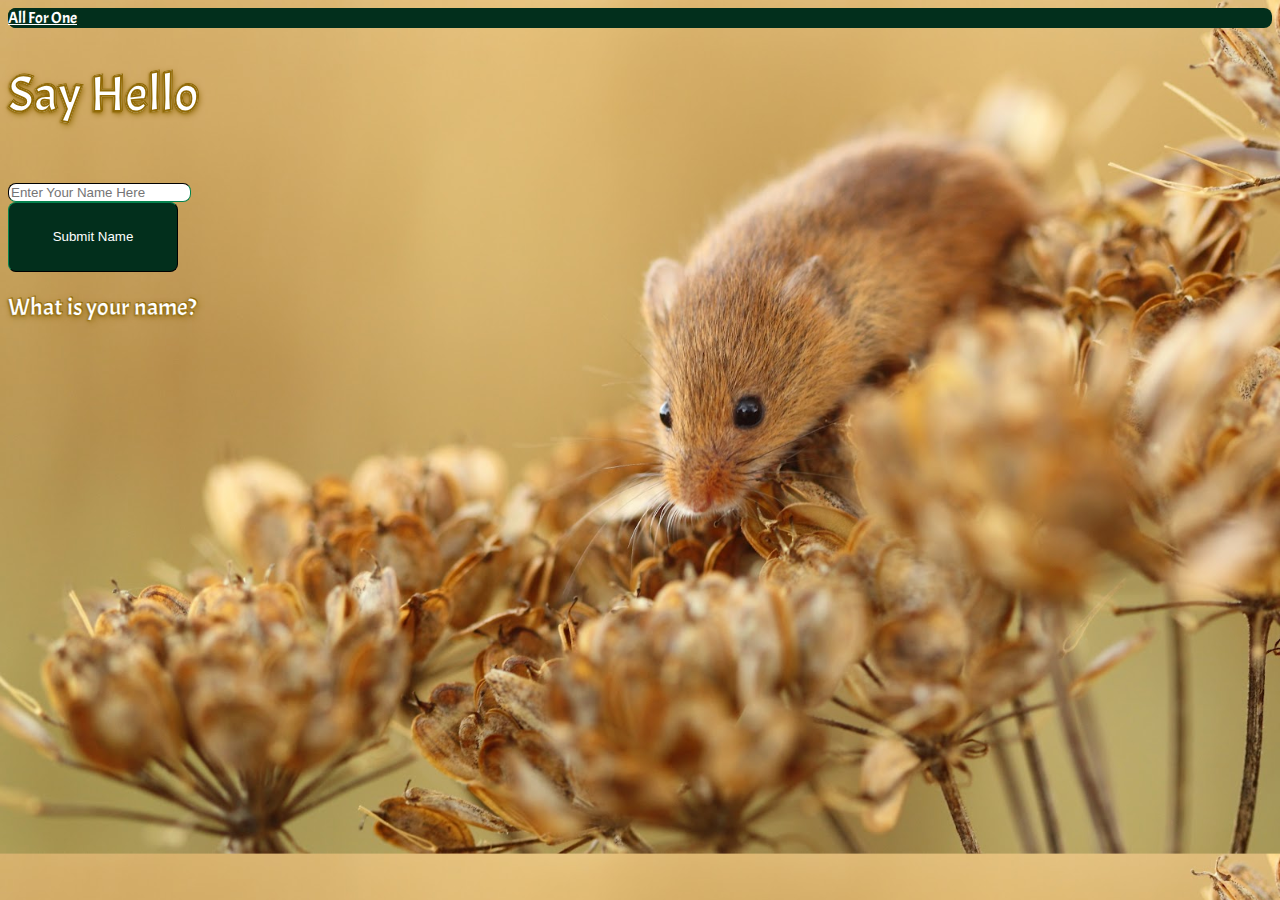
<file: pages/mini1.html>
<!doctype html>
<html lang="en">

<head>
  <meta charset="utf-8">
  <meta name="viewport" content="width=device-width, initial-scale=1">
  <title>Mini Challenge One</title>
  <link href="https://cdn.jsdelivr.net/npm/bootstrap@5.2.3/dist/css/bootstrap.min.css" rel="stylesheet"
    integrity="sha384-rbsA2VBKQhggwzxH7pPCaAqO46MgnOM80zW1RWuH61DGLwZJEdK2Kadq2F9CUG65" crossorigin="anonymous">
  <link rel="stylesheet" href="../css/style.css">
</head>

<body class="bodyOne">
  <div class="row">
    <div class="col-2">
  <nav class="navbar darkGreen">
    <div class="container-fluid">
      <a onclick="location.href='../index.html'" class="navbar-brand darkGreen text" href="#">All For One</a>
    </div>
  </nav>
</div>
</div>

  <div class="container-fluid">
    <div class="row">
      <div class="col-12">
        <h1 class="text-center mt-5 colorOne">Say Hello</h1>
      </div>
    </div>
    
    <br>

    <div class="row">
      <div class="col-2"></div>
      <div class="col-6">
        <input id="nameInput" type="text" class="form w-100 h-100 formChange" placeholder="Enter Your Name Here">
      </div>
      <div class="col-3">
        <button id="helloSubBtn" type="button" class="darkGreen indexBtn">Submit Name</button>
      </div>
    </div>

    <br>

    <div class="row">
      <div class="col-2"></div>
      <div class="col-6">
    <div id="helloReturn" class="changeText colorOne">What is your name?</div>
  </div>
</div>



  </div>


  <script src="https://cdn.jsdelivr.net/npm/bootstrap@5.2.3/dist/js/bootstrap.bundle.min.js"
    integrity="sha384-kenU1KFdBIe4zVF0s0G1M5b4hcpxyD9F7jL+jjXkk+Q2h455rYXK/7HAuoJl+0I4"
    crossorigin="anonymous"></script>
  <script src="../script/page1.js"></script>
</body>

</html>
</file>
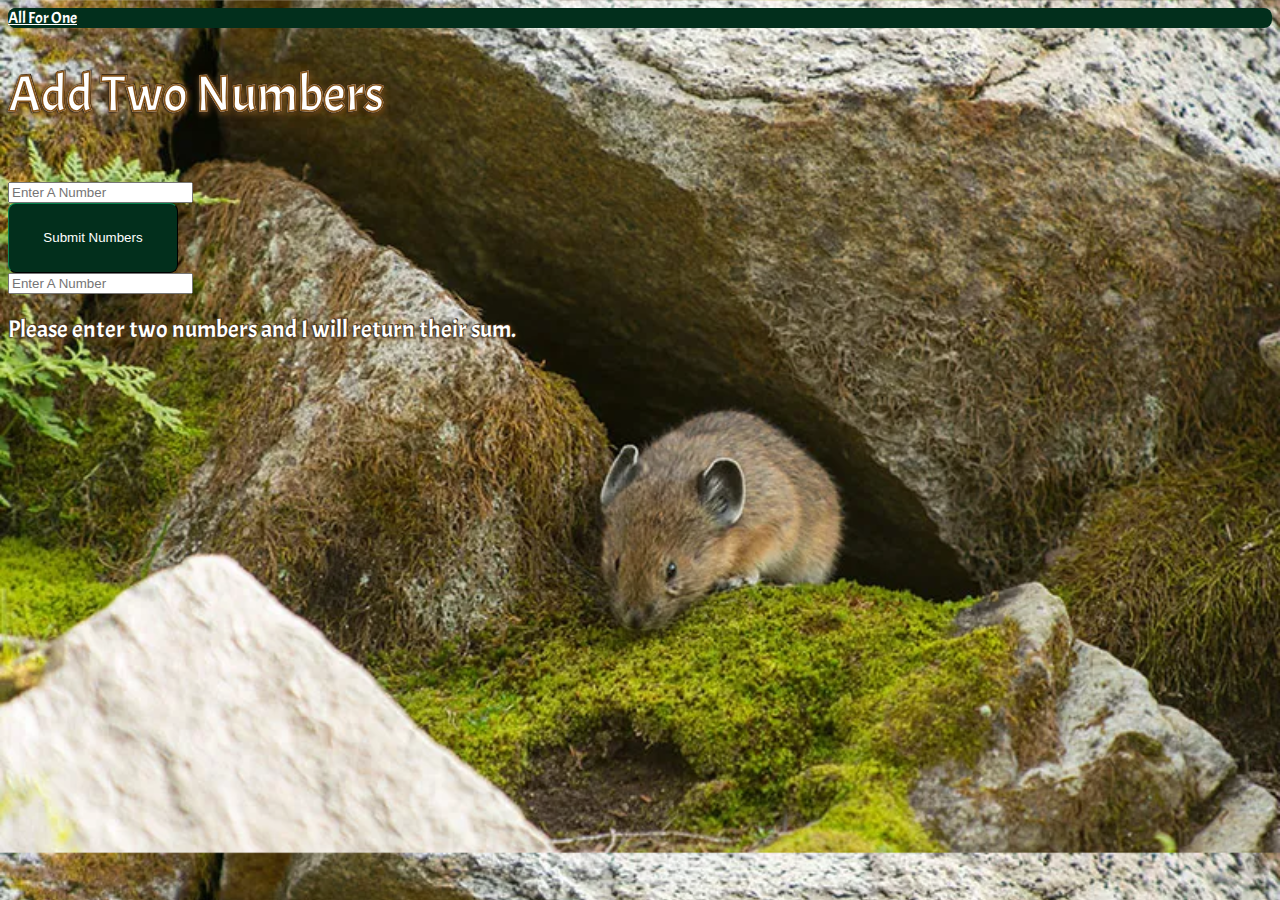
<file: pages/mini2.html>
<!doctype html>
<html lang="en">
  <head>
    <meta charset="utf-8">
    <meta name="viewport" content="width=device-width, initial-scale=1">
    <title>Mini Challenge Two</title>
    <link href="https://cdn.jsdelivr.net/npm/bootstrap@5.2.3/dist/css/bootstrap.min.css" rel="stylesheet" integrity="sha384-rbsA2VBKQhggwzxH7pPCaAqO46MgnOM80zW1RWuH61DGLwZJEdK2Kadq2F9CUG65" crossorigin="anonymous">
    <link rel="stylesheet" href="../css/style.css">
</head>
  <body class="bodyTwo">
    
    <div class="row">
      <div class="col-2">
    <nav class="navbar darkGreen">
      <div class="container-fluid">
        <a onclick="location.href='../index.html'" class="navbar-brand darkGreen text" href="#">All For One</a>
      </div>
    </nav>
  </div>
  </div>
  
    <div class="container-fluid">
      <div class="row">
        <div class="col-12">
          <h1 class="text-center mt-5 colorTwo">Add Two Numbers</h1>
        </div>
      </div>

      <br>

      <div class="row">
        <div class="col-2"></div>
        <div class="col-3">
          <input id="numOneInput" type="text" class="form w-100 h-100" placeholder="Enter A Number">
        </div>
        <div class="col-2">
          <button id="numSubBtn" type="button" class="darkGreen indexBtn justify-content-center">Submit Numbers</button>
        </div>
        <div class="col-3">
          <input id="numTwoInput" type="text" class="form w-100 h-100" placeholder="Enter A Number">
        </div>
      </div>

      <br>

      <div class="row">
        <div class="col-2"></div>
        <div class="col-6">
      <div id="numReturn" class="changeText colorTwo">Please enter two numbers and I will return their sum.</div>
    </div>
  </div>

      </div>

    <script src="https://cdn.jsdelivr.net/npm/bootstrap@5.2.3/dist/js/bootstrap.bundle.min.js" integrity="sha384-kenU1KFdBIe4zVF0s0G1M5b4hcpxyD9F7jL+jjXkk+Q2h455rYXK/7HAuoJl+0I4" crossorigin="anonymous"></script>
    <script src="../script/page2.js"></script>
</body>
</html>
</file>
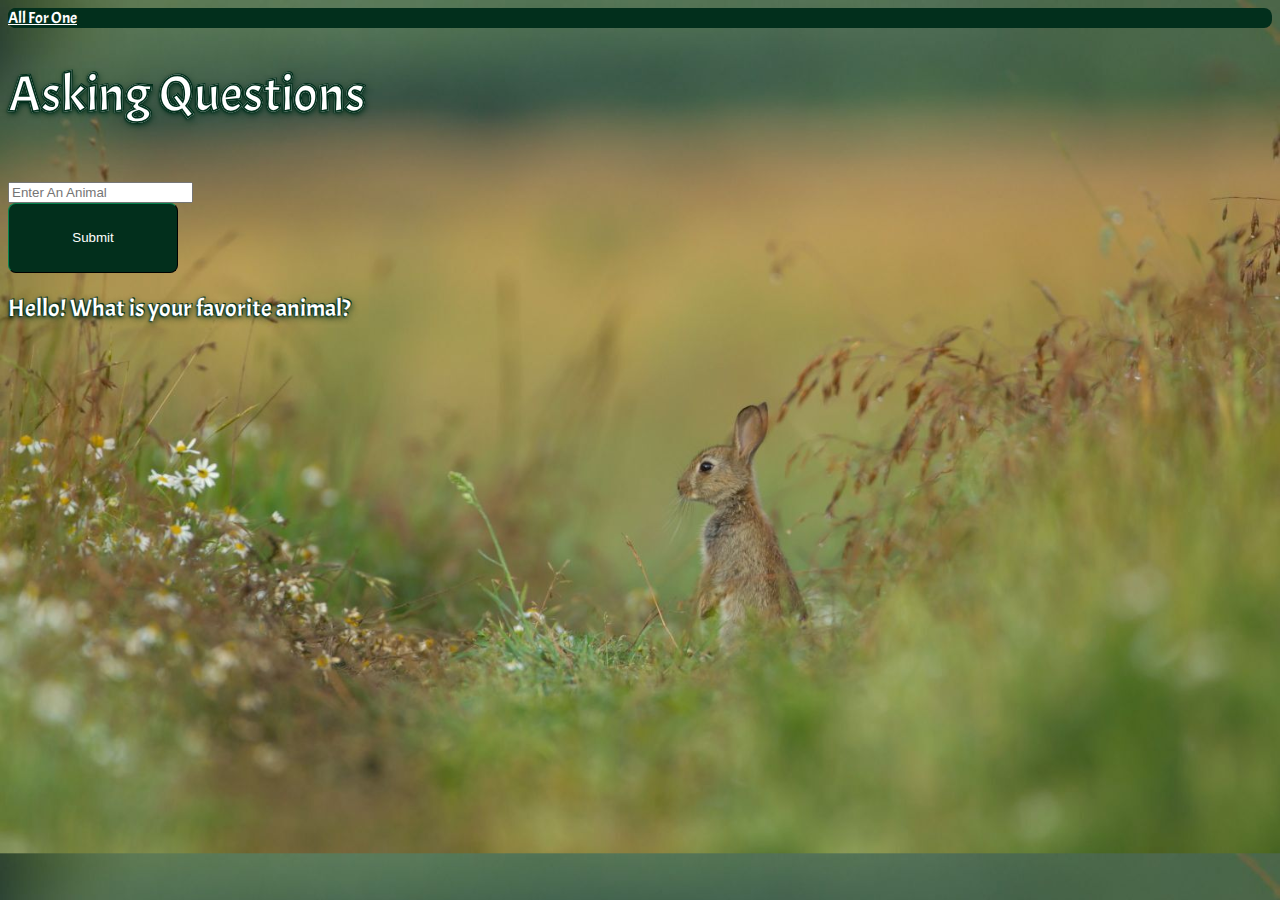
<file: pages/mini3.html>
<!doctype html>
<html lang="en">
  <head>
    <meta charset="utf-8">
    <meta name="viewport" content="width=device-width, initial-scale=1">
    <title>Mini Challenge Three</title>
    <link href="https://cdn.jsdelivr.net/npm/bootstrap@5.2.3/dist/css/bootstrap.min.css" rel="stylesheet" integrity="sha384-rbsA2VBKQhggwzxH7pPCaAqO46MgnOM80zW1RWuH61DGLwZJEdK2Kadq2F9CUG65" crossorigin="anonymous">
    <link rel="stylesheet" href="../css/style.css">
</head>
  <body class="bodyThree">
    
    <div class="row">
      <div class="col-2">
    <nav class="navbar darkGreen">
      <div class="container-fluid">
        <a onclick="location.href='../index.html'" class="navbar-brand darkGreen text" href="#">All For One</a>
      </div>
    </nav>
  </div>
  </div>
  
    <div class="container-fluid">
      <div class="row">
        <div class="col-12">
          <h1 class="text-center mt-5 colorThree">Asking Questions</h1>
        </div>
      </div>

      <br>

      <div class="row">
        <div class="col-2"></div>
        <div class="col-6">
          <input id="questionInput" type="text" class=" form w-100 h-100" placeholder="Enter An Animal">
        </div>
        <div class="col-3">
          <button id="questionSubBtn" type="button" class="darkGreen indexBtn justify-content-center">Submit</button>
        </div>
      </div>

      <br>

      <div class="row">
        <div class="col-2"></div>
        <div class="col-6">
      <div id="questionReturn" class="changeText colorThree">Hello! What is your favorite animal?</div>
    </div>
  </div>

      </div>

    <script src="https://cdn.jsdelivr.net/npm/bootstrap@5.2.3/dist/js/bootstrap.bundle.min.js" integrity="sha384-kenU1KFdBIe4zVF0s0G1M5b4hcpxyD9F7jL+jjXkk+Q2h455rYXK/7HAuoJl+0I4" crossorigin="anonymous"></script>
    <script src="../script/page3.js"></script>
</body>
</html>
</file>
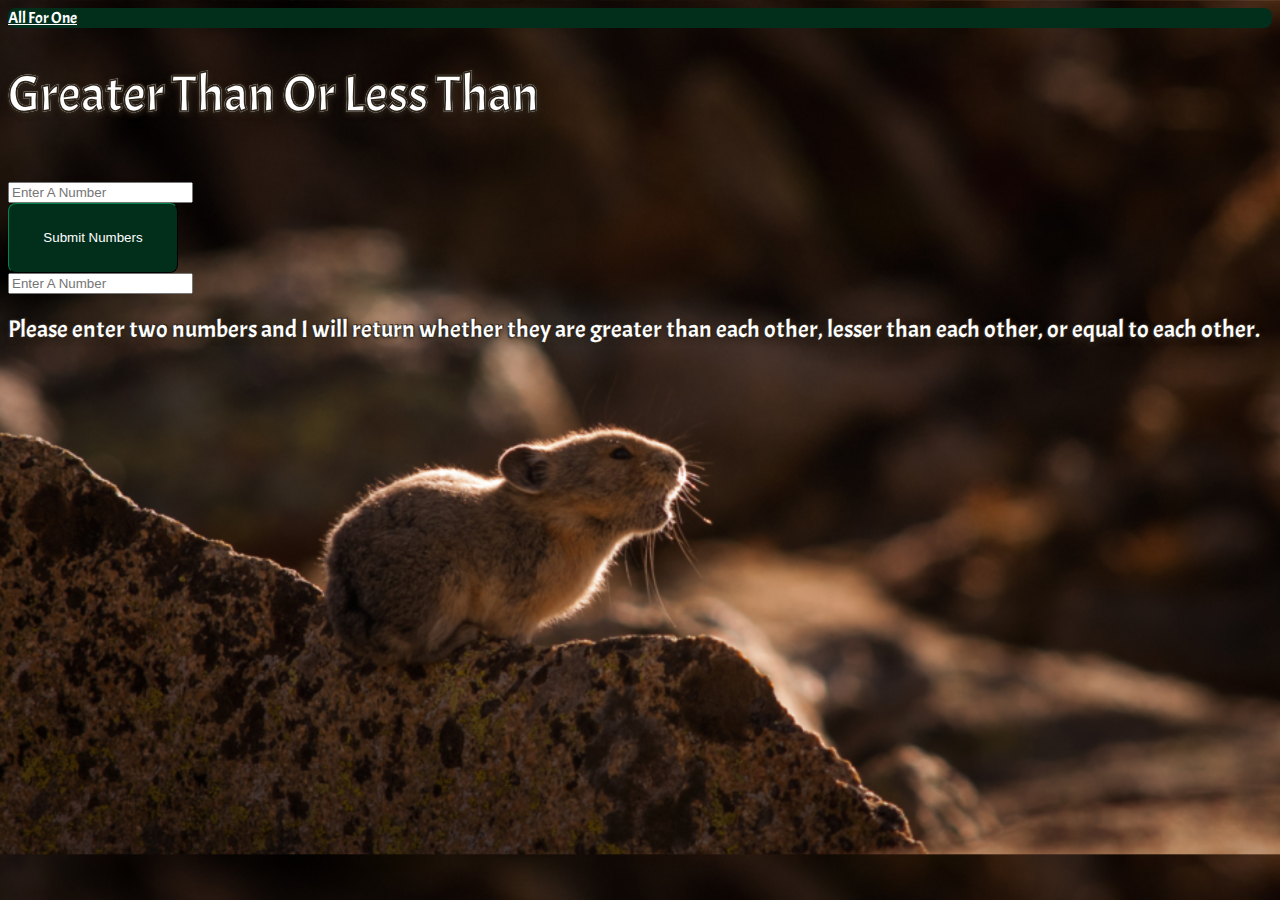
<file: pages/mini4.html>
<!doctype html>
<html lang="en">
  <head>
    <meta charset="utf-8">
    <meta name="viewport" content="width=device-width, initial-scale=1">
    <title>Mini Challenge Four</title>
    <link href="https://cdn.jsdelivr.net/npm/bootstrap@5.2.3/dist/css/bootstrap.min.css" rel="stylesheet" integrity="sha384-rbsA2VBKQhggwzxH7pPCaAqO46MgnOM80zW1RWuH61DGLwZJEdK2Kadq2F9CUG65" crossorigin="anonymous">
    <link rel="stylesheet" href="../css/style.css">
</head>
  <body class="bodyFour">
    
    <div class="row">
      <div class="col-2">
    <nav class="navbar darkGreen">
      <div class="container-fluid">
        <a onclick="location.href='../index.html'" class="navbar-brand darkGreen text" href="#">All For One</a>
      </div>
    </nav>
  </div>
  </div>
  
    <div class="container-fluid">
      <div class="row">
        <div class="col-12">
          <h1 class="text-center mt-5 colorFour">Greater Than Or Less Than</h1>
        </div>
      </div>

      <br>

      <div class="row">
        <div class="col-2"></div>
        <div class="col-3">
          <input id="numOneInput" type="text" class="form w-100 h-100" placeholder="Enter A Number">
        </div>
        <div class="col-2">
          <button id="numSubBtn" type="button" class="darkGreen indexBtn justify-content-center">Submit Numbers</button>
        </div>
        <div class="col-3">
          <input id="numTwoInput" type="text" class="form w-100 h-100" placeholder="Enter A Number">
        </div>
      </div>

      <br>

      <div class="row">
        <div class="col-2"></div>
        <div class="col-8">
      <div id="numReturn" class="changeText colorFour">Please enter two numbers and I will return whether they are greater than each other, lesser than each other, or equal to each other.</div>
    </div>
  </div>

      </div>

    <script src="https://cdn.jsdelivr.net/npm/bootstrap@5.2.3/dist/js/bootstrap.bundle.min.js" integrity="sha384-kenU1KFdBIe4zVF0s0G1M5b4hcpxyD9F7jL+jjXkk+Q2h455rYXK/7HAuoJl+0I4" crossorigin="anonymous"></script>
    <script src="../script/page4.js"></script>
</body>
</html>
</file>
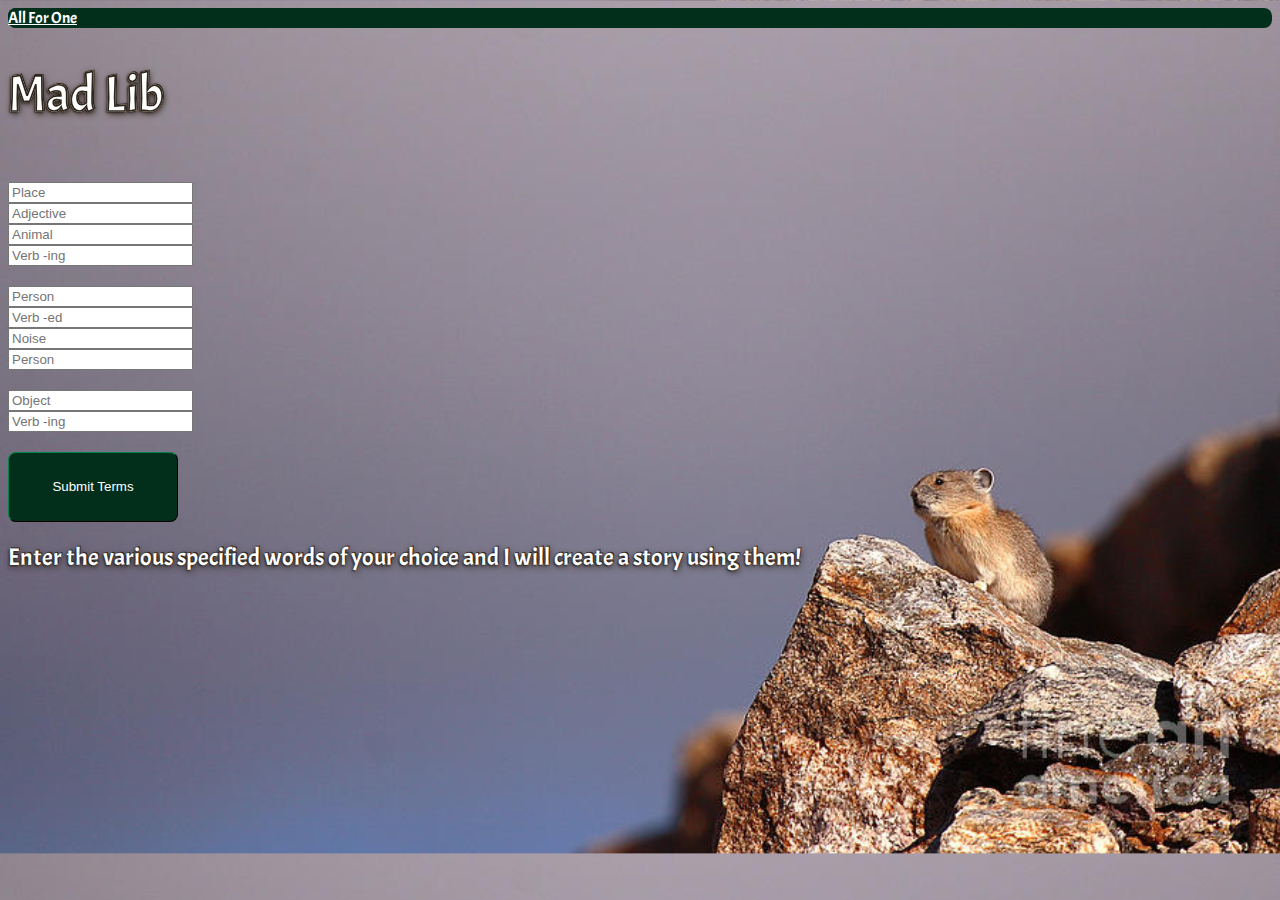
<file: pages/mini5.html>
<!doctype html>
<html lang="en">
  <head>
    <meta charset="utf-8">
    <meta name="viewport" content="width=device-width, initial-scale=1">
    <title>Mini Challenge Five</title>
    <link href="https://cdn.jsdelivr.net/npm/bootstrap@5.2.3/dist/css/bootstrap.min.css" rel="stylesheet" integrity="sha384-rbsA2VBKQhggwzxH7pPCaAqO46MgnOM80zW1RWuH61DGLwZJEdK2Kadq2F9CUG65" crossorigin="anonymous">
    <link rel="stylesheet" href="../css/style.css">
</head>
  <body class="bodyFive">
    
    <div class="row">
      <div class="col-2">
    <nav class="navbar darkGreen">
      <div class="container-fluid">
        <a onclick="location.href='../index.html'" class="navbar-brand darkGreen text" href="#">All For One</a>
      </div>
    </nav>
  </div>
  </div>

    <div class="container-fluid">
      <div class="row">
        <div class="col-12">
          <h1 class="text-center mt-5 colorFive">Mad Lib</h1>
        </div>
      </div>

<br>

      <div class="row">
        <div class="col-2"></div>
        <div class="col-2">
          <input id="pOneInput" type="text" class="form w-100 h-100" placeholder="Place">
        </div>
        <div class="col-2">
          <input id="aTwoInput" type="text" class="form w-100 h-100" placeholder="Adjective">
        </div>
        <div class="col-2">
          <input id="aThreeInput" type="text" class="form w-100 h-100" placeholder="Animal">
        </div>
        <div class="col-2">
          <input id="vFourInput" type="text" class="form w-100 h-100" placeholder="Verb -ing">
        </div>
      </div>

      <br>

      <div class="row">
        <div class="col-2"></div>
        <div class="col-2">
          <input id="pFiveInput" type="text" class="form w-100 h-100" placeholder="Person">
        </div>
        <div class="col-2">
          <input id="vSixInput" type="text" class="form w-100 h-100" placeholder="Verb -ed">
        </div>
        <div class="col-2">
          <input id="nSevenInput" type="text" class="form w-100 h-100" placeholder="Noise">
        </div>
        <div class="col-2">
          <input id="pEightInput" type="text" class="form w-100 h-100" placeholder="Person">
        </div>
      </div>

      <br>

      <div class="row">
        <div class="col-4"></div>
        <div class="col-2">
          <input id="oNineInput" type="text" class="form w-100 h-100" placeholder="Object">
        </div>
        <div class="col-2">
          <input id="vTenInput" type="text" class="form w-100 h-100" placeholder="Verb -ing">
        </div>
      </div>
      
      <br>

      <div class="row">
        <div class="col-5"></div>
        <div class="col-2">
          <button id="subBtn" type="button" class="darkGreen indexBtn">Submit Terms</button>
        </div>
      </div>

<br>

      <div class="row">
        <div class="col-2"></div>
        <div class="col-8">
      <div id="madReturn" class="changeText colorFive">Enter the various specified words of your choice and I will create a story using them!</div>
      </div>
      </div>
    </div>

    <script src="https://cdn.jsdelivr.net/npm/bootstrap@5.2.3/dist/js/bootstrap.bundle.min.js" integrity="sha384-kenU1KFdBIe4zVF0s0G1M5b4hcpxyD9F7jL+jjXkk+Q2h455rYXK/7HAuoJl+0I4" crossorigin="anonymous"></script>
    <script src="../script/page5.js"></script>
</body>
</html>
</file>
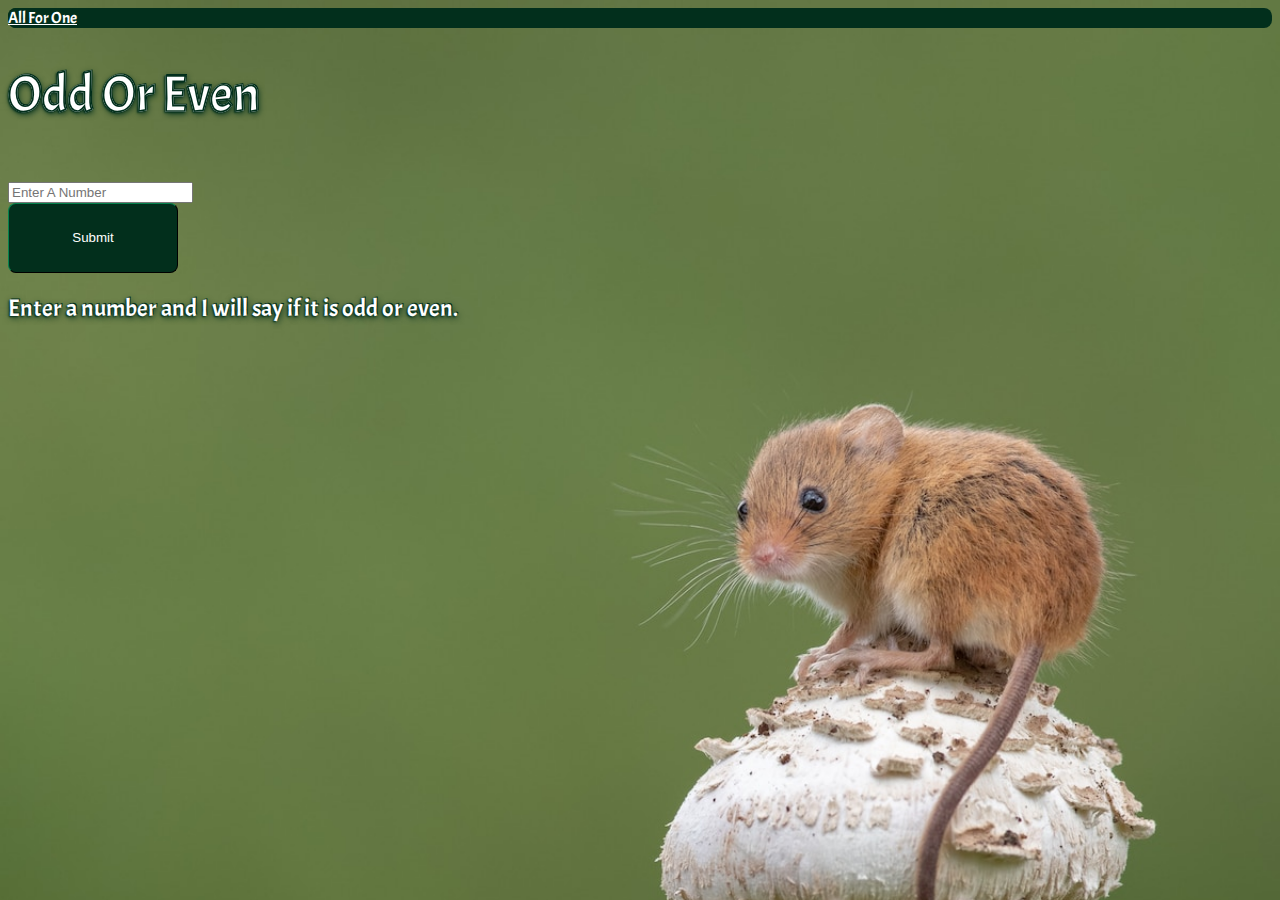
<file: pages/mini6.html>
<!doctype html>
<html lang="en">
  <head>
    <meta charset="utf-8">
    <meta name="viewport" content="width=device-width, initial-scale=1">
    <title>Mini Challenge Six</title>
    <link href="https://cdn.jsdelivr.net/npm/bootstrap@5.2.3/dist/css/bootstrap.min.css" rel="stylesheet" integrity="sha384-rbsA2VBKQhggwzxH7pPCaAqO46MgnOM80zW1RWuH61DGLwZJEdK2Kadq2F9CUG65" crossorigin="anonymous">
    <link rel="stylesheet" href="../css/style.css">
</head>
  <body class="bodySix">
    
    <div class="row">
      <div class="col-2">
    <nav class="navbar darkGreen">
      <div class="container-fluid">
        <a onclick="location.href='../index.html'" class="navbar-brand darkGreen text" href="#">All For One</a>
      </div>
    </nav>
  </div>
  </div>
  
    <div class="container-fluid">
      <div class="row">
        <div class="col-12">
          <h1 class="text-center mt-5 colorSix">Odd Or Even</h1>
        </div>
      </div>
      
      <br>
  
      <div class="row">
        <div class="col-2"></div>
        <div class="col-6">
          <input id="nameInput" type="text" class="form w-100 h-100" placeholder="Enter A Number">
        </div>
        <div class="col-3">
          <button id="helloSubBtn" type="button" class="darkGreen indexBtn">Submit</button>
        </div>
      </div>
  
      <br>
  
      <div class="row">
        <div class="col-2"></div>
        <div class="col-6">
      <div id="helloReturn" class="changeText colorSix">Enter a number and I will say if it is odd or even.</div>
    </div>
  </div>
  
  
  
    </div>

    <script src="https://cdn.jsdelivr.net/npm/bootstrap@5.2.3/dist/js/bootstrap.bundle.min.js" integrity="sha384-kenU1KFdBIe4zVF0s0G1M5b4hcpxyD9F7jL+jjXkk+Q2h455rYXK/7HAuoJl+0I4" crossorigin="anonymous"></script>
    <script src="../script/page6.js"></script>
</body>
</html>
</file>
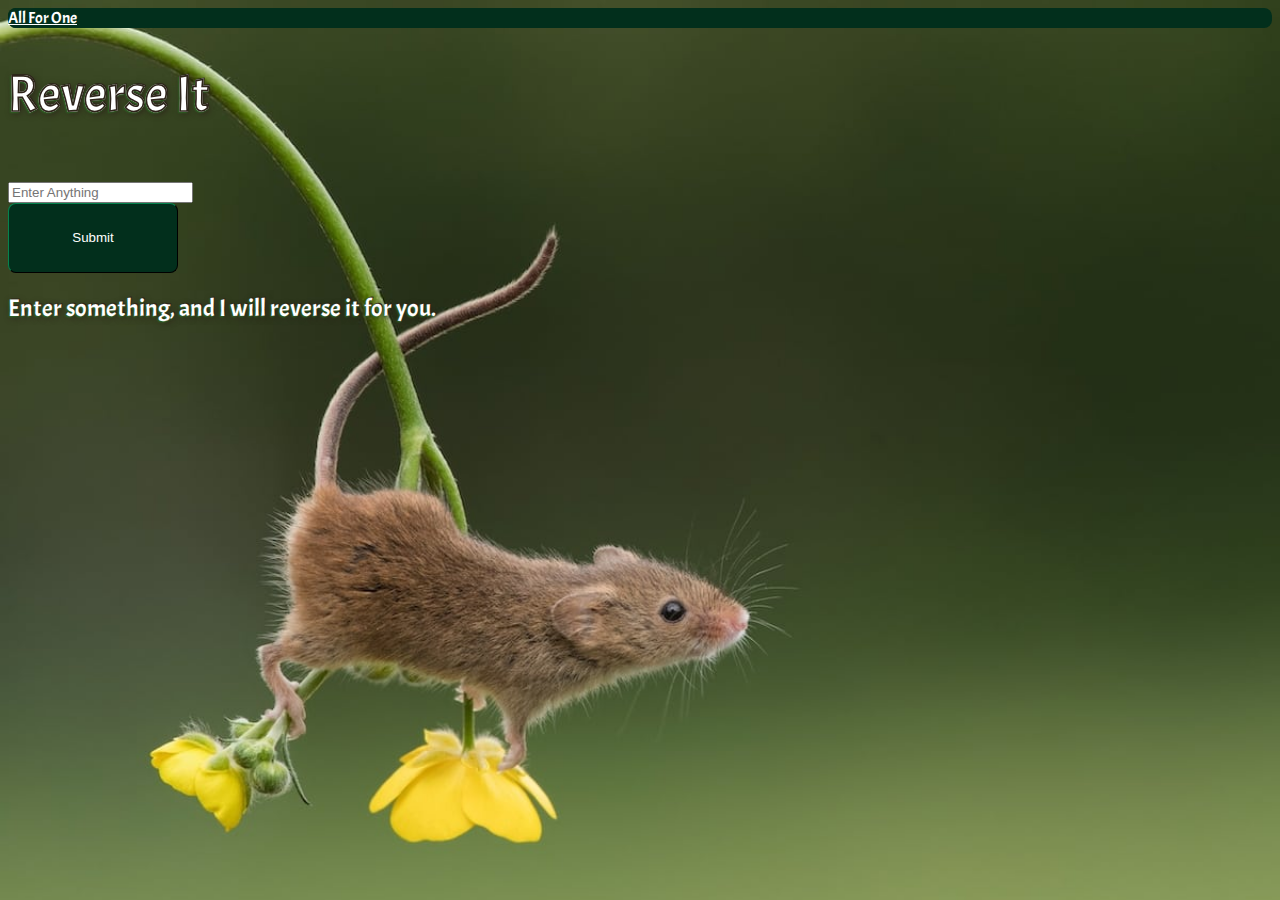
<file: pages/mini7.html>
<!doctype html>
<html lang="en">
  <head>
    <meta charset="utf-8">
    <meta name="viewport" content="width=device-width, initial-scale=1">
    <title>Mini Challenge Seven</title>
    <link href="https://cdn.jsdelivr.net/npm/bootstrap@5.2.3/dist/css/bootstrap.min.css" rel="stylesheet" integrity="sha384-rbsA2VBKQhggwzxH7pPCaAqO46MgnOM80zW1RWuH61DGLwZJEdK2Kadq2F9CUG65" crossorigin="anonymous">
    <link rel="stylesheet" href="../css/style.css">
</head>
  <body class="bodySeven">
    
    <div class="row">
      <div class="col-2">
    <nav class="navbar darkGreen">
      <div class="container-fluid">
        <a onclick="location.href='../index.html'" class="navbar-brand darkGreen text" href="#">All For One</a>
      </div>
    </nav>
  </div>
  </div>
  
    <div class="container-fluid">
      <div class="row">
        <div class="col-12">
          <h1 class="text-center mt-5 colorSeven">Reverse It</h1>
        </div>
      </div>
      
      <br>
  
      <div class="row">
        <div class="col-2"></div>
        <div class="col-6">
          <input id="nameInput" type="text" class="form w-100 h-100" placeholder="Enter Anything">
        </div>
        <div class="col-3">
          <button id="helloSubBtn" type="button" class="darkGreen indexBtn">Submit</button>
        </div>
      </div>
  
      <br>
  
      <div class="row">
        <div class="col-2"></div>
        <div class="col-6">
      <div id="helloReturn" class="changeText colorSeven">Enter something, and I will reverse it for you.</div>
    </div>
  </div>
  
  
  
    </div>

    <script src="https://cdn.jsdelivr.net/npm/bootstrap@5.2.3/dist/js/bootstrap.bundle.min.js" integrity="sha384-kenU1KFdBIe4zVF0s0G1M5b4hcpxyD9F7jL+jjXkk+Q2h455rYXK/7HAuoJl+0I4" crossorigin="anonymous"></script>
    <script src="../script/page7.js"></script>
</body>
</html>
</file>
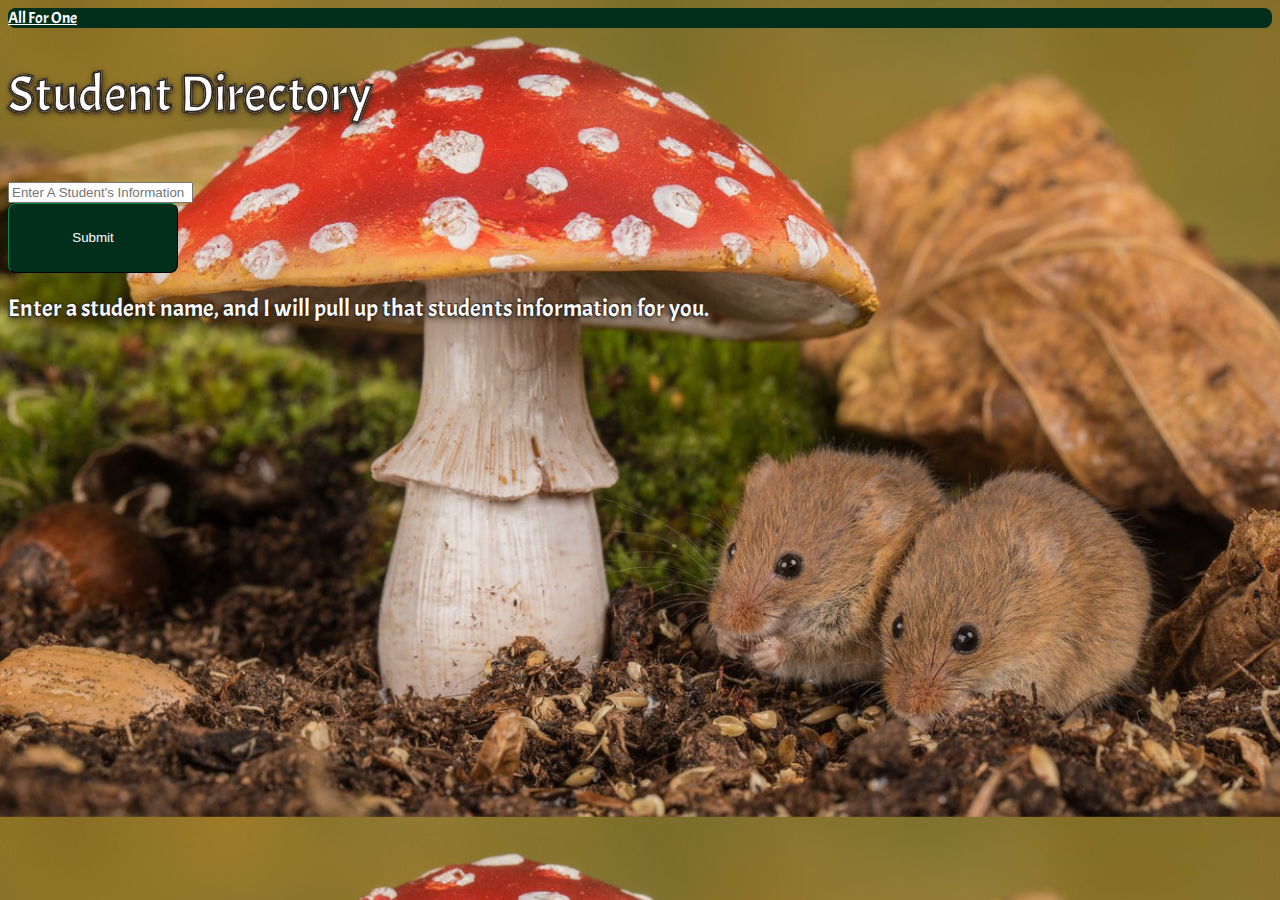
<file: pages/mini8.html>
<!doctype html>
<html lang="en">
  <head>
    <meta charset="utf-8">
    <meta name="viewport" content="width=device-width, initial-scale=1">
    <title>Mini Challenge Eight</title>
    <link href="https://cdn.jsdelivr.net/npm/bootstrap@5.2.3/dist/css/bootstrap.min.css" rel="stylesheet" integrity="sha384-rbsA2VBKQhggwzxH7pPCaAqO46MgnOM80zW1RWuH61DGLwZJEdK2Kadq2F9CUG65" crossorigin="anonymous">
    <link rel="stylesheet" href="../css/style.css">
</head>
  <body class="bodyEight">
    
        
    <div class="row">
      <div class="col-2">
    <nav class="navbar darkGreen">
      <div class="container-fluid">
        <a onclick="location.href='../index.html'" class="navbar-brand darkGreen text" href="#">All For One</a>
      </div>
    </nav>
  </div>
  </div>
  
    <div class="container-fluid">
      <div class="row">
        <div class="col-12">
          <h1 class="text-center mt-5 colorEight">Student Directory</h1>
        </div>
      </div>
      
      <br>
  
      <div class="row">
        <div class="col-2"></div>
        <div class="col-6">
          <input id="nameInput" type="text" class="form w-100 h-100" placeholder="Enter A Student's Information">
        </div>
        <div class="col-3">
          <button id="helloSubBtn" type="button" class="darkGreen indexBtn">Submit</button>
        </div>
      </div>
  
      <br>
  
      <div class="row">
        <div class="col-2"></div>
        <div class="col-8">
      <div id="helloReturn" class="changeText colorEight">Enter a student name, and I will pull up that students information for you.</div>
      <div id="lastReturn" class="changeText colorEight"></div>
      <div id="slackReturn" class="changeText colorEight"></div>
      <div id="emailReturn" class="changeText colorEight"></div>
      <div id="hobbiesReturn" class="changeText colorEight"></div>
    </div>
  </div>
  
  
  
    </div>

    <script src="https://cdn.jsdelivr.net/npm/bootstrap@5.2.3/dist/js/bootstrap.bundle.min.js" integrity="sha384-kenU1KFdBIe4zVF0s0G1M5b4hcpxyD9F7jL+jjXkk+Q2h455rYXK/7HAuoJl+0I4" crossorigin="anonymous"></script>
    <script src="../script/page8.js"></script>
</body>
</html>
</file>
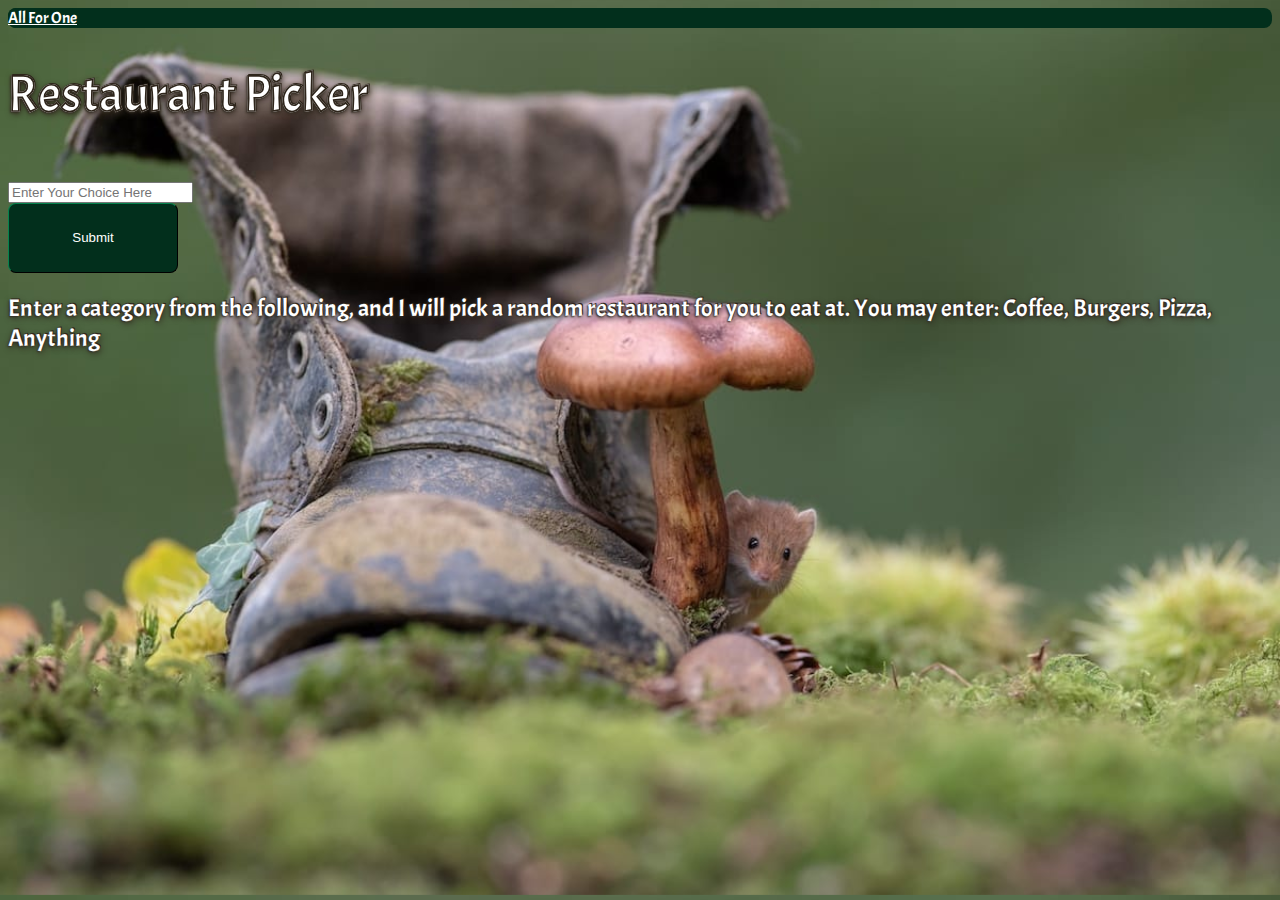
<file: pages/mini9.html>
<!doctype html>
<html lang="en">
  <head>
    <meta charset="utf-8">
    <meta name="viewport" content="width=device-width, initial-scale=1">
    <title>Mini Challenge Nine</title>
    <link href="https://cdn.jsdelivr.net/npm/bootstrap@5.2.3/dist/css/bootstrap.min.css" rel="stylesheet" integrity="sha384-rbsA2VBKQhggwzxH7pPCaAqO46MgnOM80zW1RWuH61DGLwZJEdK2Kadq2F9CUG65" crossorigin="anonymous">
    <link rel="stylesheet" href="../css/style.css">
</head>
  <body class="bodyNine">
    
    <div class="row">
      <div class="col-2">
    <nav class="navbar darkGreen">
      <div class="container-fluid">
        <a onclick="location.href='../index.html'" class="navbar-brand darkGreen text" href="#">All For One</a>
      </div>
    </nav>
  </div>
  </div>
  
    <div class="container-fluid">
      <div class="row">
        <div class="col-12">
          <h1 class="text-center mt-5 colorNine">Restaurant Picker</h1>
        </div>
      </div>
      
      <br>
  
      <div class="row">
        <div class="col-2"></div>
        <div class="col-6">
          <input id="nameInput" type="text" class="form w-100 h-100" placeholder="Enter Your Choice Here">
        </div>
        <div class="col-3">
          <button id="helloSubBtn" type="button" class="darkGreen indexBtn">Submit</button>
        </div>
      </div>
  
      <br>
  
      <div class="row">
        <div class="col-2"></div>
        <div class="col-8">
      <div id="helloReturn" class="changeText colorNine">Enter a category from the following, and I will pick a random restaurant for you to eat at. You may enter: Coffee, Burgers, Pizza, Anything</div>
        
    </div>
  </div>
  
  
  
    </div>

    <script src="https://cdn.jsdelivr.net/npm/bootstrap@5.2.3/dist/js/bootstrap.bundle.min.js" integrity="sha384-kenU1KFdBIe4zVF0s0G1M5b4hcpxyD9F7jL+jjXkk+Q2h455rYXK/7HAuoJl+0I4" crossorigin="anonymous"></script>
    <script src="../script/page9.js"></script>
</body>
</html>
</file>
<file: css/style.css>
@font-face {
    font-family:Acme;
    src: url("../assets/Acme-Regular.ttf");
}

body{
    background-color:#567568;
    color:white;
    font-family:Acme;
}
h1{
    font-size:3.2rem;
}

.darkGreen{
    background-color:#022F1C;
    color:white;
    border-radius: 8px;
    border-width:1px;
}

.indexBtn{
    justify-content:center;
    width:170px;
    height:70px;
    border-color:#022F1C;
}

.changeText{
    font-size:x-large;
}
.colorIndex{
    -webkit-text-stroke: 0.1px #2e251b;
    text-shadow: -1px 1px 2px #2e251b,
				  1px 2px 6px #2e251b,
				  1px -1px 0 #2e251b;	  
}
.colorOne{
    -webkit-text-stroke: 0.3px rgb(145, 106, 6);
    text-shadow: -1px 1px 2px rgb(145, 106, 6),
				  1px 2px 6px rgb(145, 106, 6),
				  1px -1px 0 rgb(145, 106, 6);
}
.colorTwo{
    -webkit-text-stroke: 0.1px #84531b;
    text-shadow: -1px 1px 2px #2e251b,
				  1px 2px 6px #84531b,
				  1px -1px 0 #2e251b;
}
.colorThree{
    -webkit-text-stroke: 0.1px #022F1C;
    text-shadow: -1px 1px 2px #022F1C,
				  1px 2px 6px #022F1C,
				  1px -1px 0 #022F1C;
}
.colorFour{
    -webkit-text-stroke: 0.1px #2e251b;
    text-shadow: -1px 1px 2px #2e251b,
				  1px 2px 6px #2e251b,
				  1px -1px 0 #2e251b;
}
.colorFive{
    -webkit-text-stroke: 0.1px #2e251b;
    text-shadow: -1px 1px 2px #2e251b,
				  1px 2px 6px #2e251b,
				  1px -1px 0 #2e251b;
}
.colorSix{
    -webkit-text-stroke: 0.1px #022F1C;
    text-shadow: -1px 1px 2px #022F1C,
				  1px 2px 6px #022F1C,
				  1px -1px 0 #022F1C;
}
.colorSeven{
    -webkit-text-stroke: 0.1px #2e251b;
    text-shadow: -1px 1px 2px #2b6c24,
				  1px 2px 6px #2e251b,
				  1px -1px 0 #2e251b;
}
.colorEight{
    -webkit-text-stroke: 0.1px #2e251b;
    text-shadow: -1px 1px 2px #2e251b,
				  1px 2px 6px #2e251b,
				  1px -1px 0 #2e251b;
}
.colorNine{
    -webkit-text-stroke: 0.1px #2e251b;
    text-shadow: -1px 1px 2px #352e25,
				  1px 2px 6px #2e251b,
				  1px -1px 0 #2e251b;
}
.bodyIndex{
    background-image: url("../assets/aaa.jpg");
    background-size:cover;
}
.bodyOne{
    background-image: url("../assets/image\ \(1\).png");
    background-size:cover;
}
.bodyTwo{
    background-image: url("../assets/test.jpg");
    background-size:cover;
}
.bodyThree{
    background-image: url("../assets/Rabbit-71746.jpg");
    background-size:cover;
}
.bodyFour{
    background-image: url("../assets/pika3.jpg");
    background-size:cover;
}
.bodyFive{
    background-image: url("../assets/pika.jpg");
    background-size:cover;
}
.bodySix{
    background-image: url("../assets/shroom.jpg");
    background-size:cover;
}
.bodySeven{
    background-image: url("../assets/maybe.jpg");
    background-size:cover;
}
.bodyEight{
    background-image: url("../assets/im.jpg");
    background-size:cover;
}
.bodyNine{
    background-image: url("../assets/boot.jpg");
    background-size:cover;
}

.formChange{
    border-radius:8px;
    border-width:1px;
    border-color:#022F1C;
}
</file>
